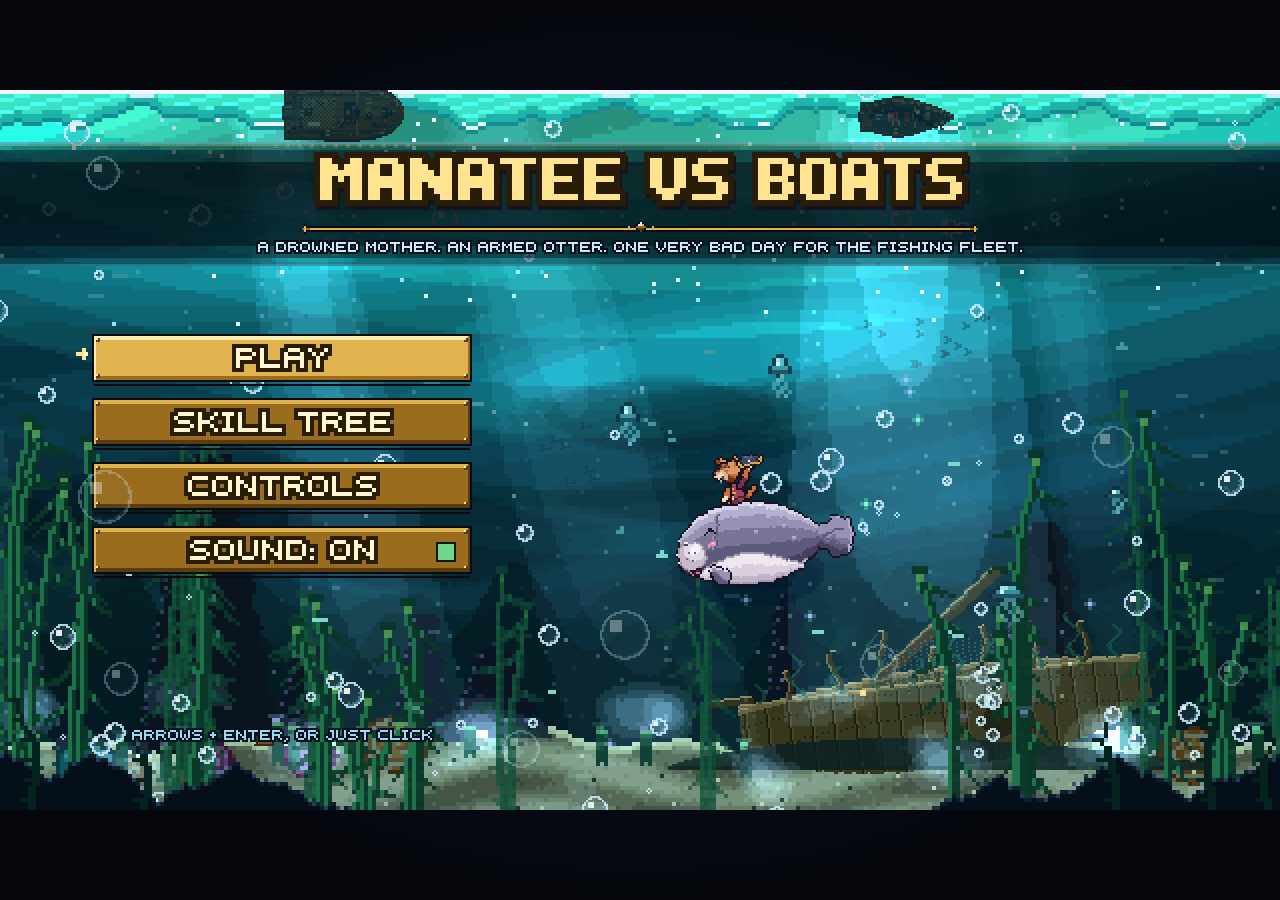
<file: index.html>
<!DOCTYPE html>
<html lang="en">
<head>
<meta charset="utf-8">
<title>MANATEE VS BOATS</title>
<meta name="viewport" content="width=device-width, initial-scale=1">
<link rel="stylesheet" href="style.css">
</head>
<body>
<div id="wrap">
  <canvas id="screen" width="1280" height="720"></canvas>
</div>
<script src="src/util.js"></script>
<script src="src/font.js"></script>
<script src="src/audio.js"></script>
<script src="src/input.js"></script>
<script src="src/pixelart.js"></script>
<script src="src/chars.js"></script>
<script src="src/otterswim.js"></script>
<script src="src/menuart.js"></script>
<script src="src/village.js"></script>
<script src="src/hazards.js"></script>
<script src="src/wildlife.js"></script>
<script src="src/water.js"></script>
<script src="src/particles.js"></script>
<script src="src/weapons.js"></script>
<script src="src/skills.js"></script>
<script src="src/entities.js"></script>
<script src="src/boss.js"></script>
<script src="src/waves.js"></script>
<script src="src/treescene.js"></script>
<script src="src/ui.js"></script>
<script src="src/upgrades.js"></script>
<script src="src/worldmap.js"></script>
<script src="src/mobile.js"></script>
<script src="src/scenes.js"></script>
<script src="src/intro.js"></script>
<script src="src/save.js"></script>
<script src="src/death.js"></script>
<script src="src/light.js"></script>
<script src="src/game.js"></script>
</body>
</html>
</file>
<file: style.css>
html, body {
  margin: 0; padding: 0; height: 100%; background: #05070d; overflow: hidden;
  font-family: monospace;
}
#wrap {
  position: fixed; inset: 0; display: flex; align-items: center; justify-content: center;
  background: radial-gradient(ellipse at center, #0b1630 0%, #05070d 70%);
}
canvas {
  image-rendering: pixelated;
  image-rendering: crisp-edges;
  cursor: crosshair;
  outline: none;
}
</file>
